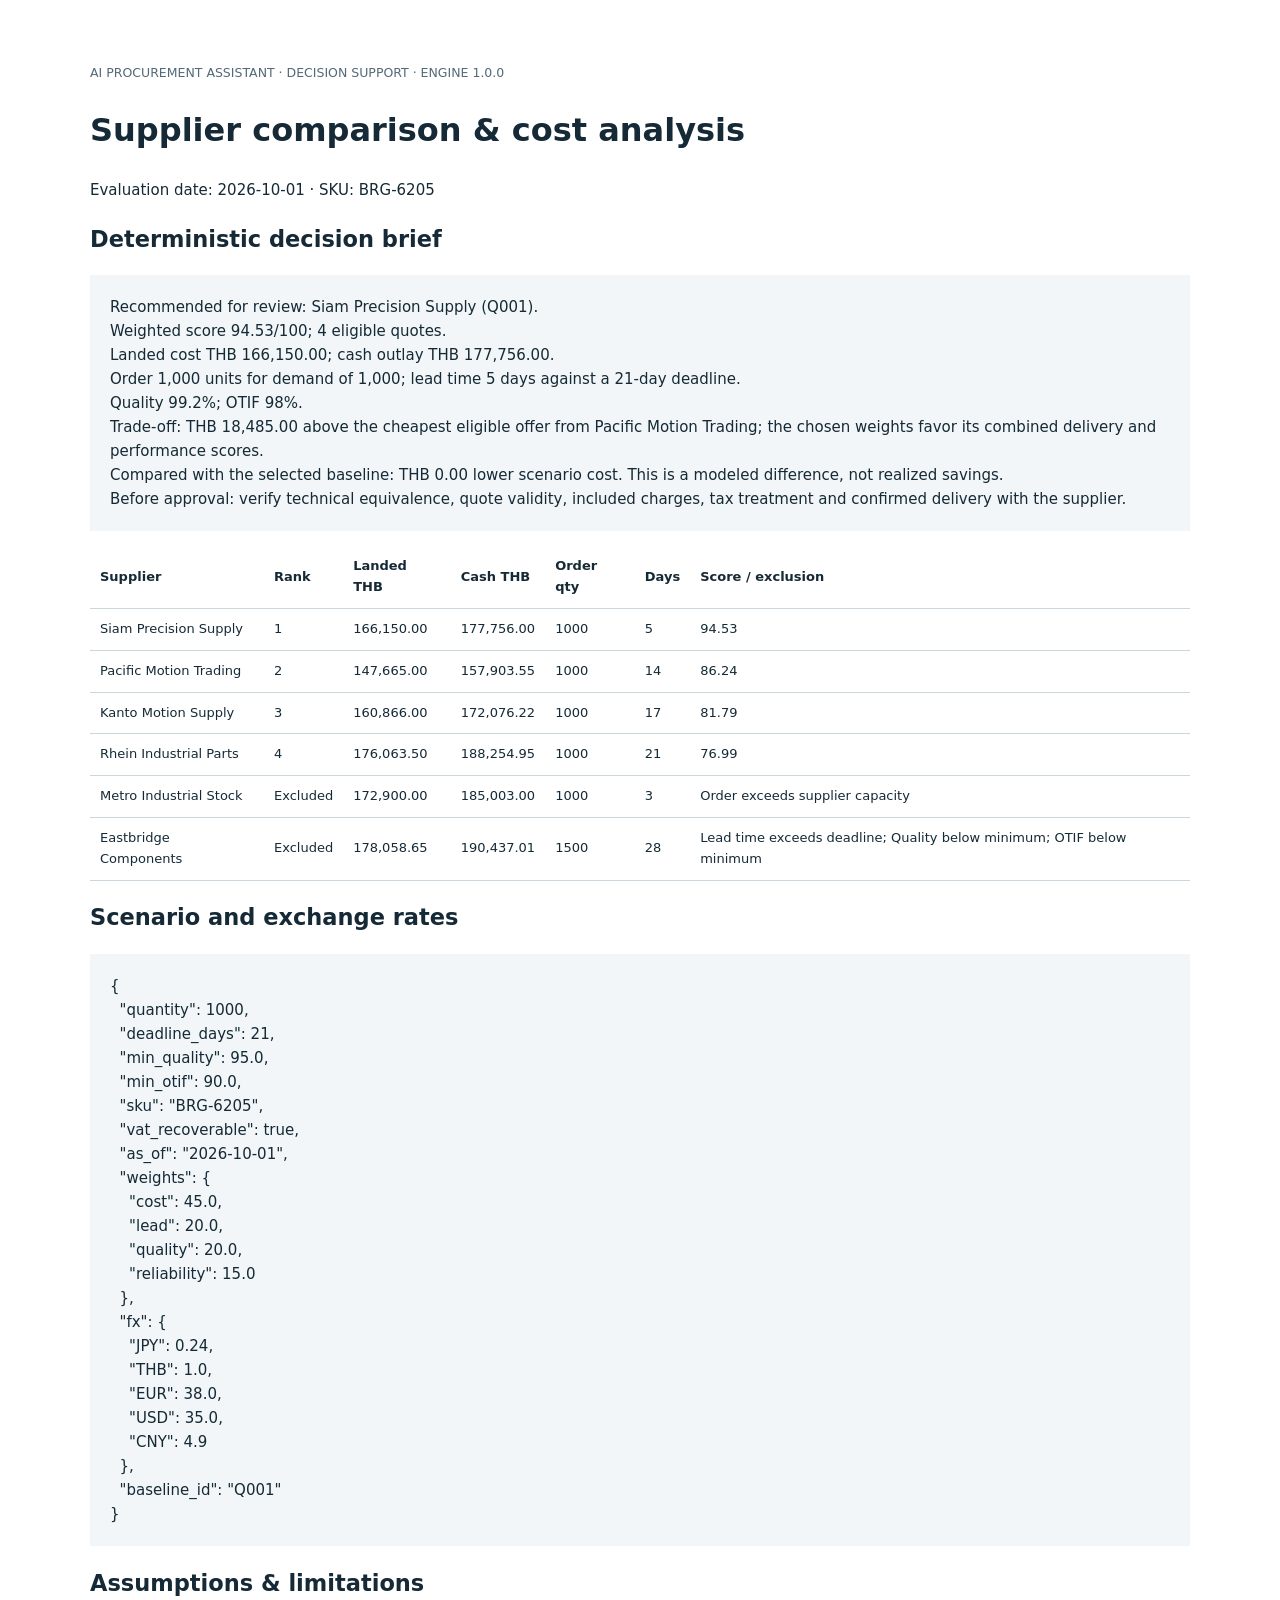
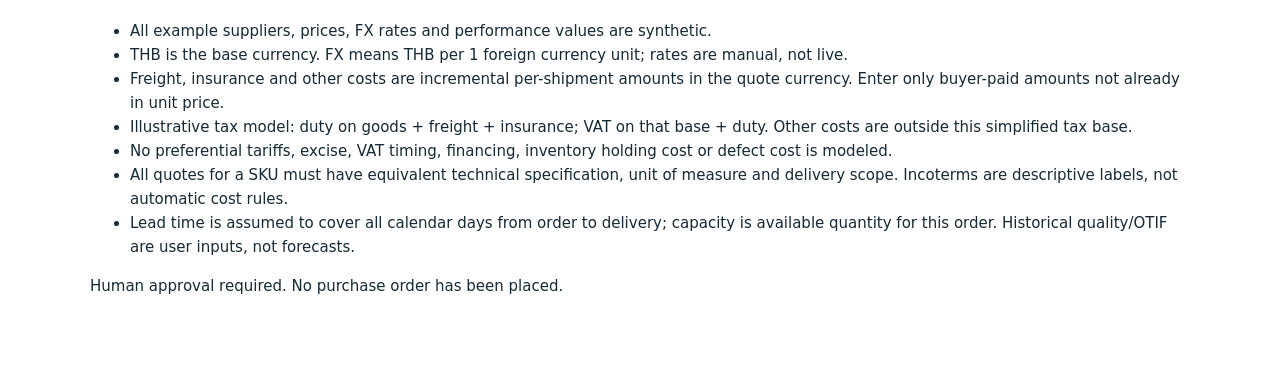
<file: docs/sample-decision-report.html>
<!doctype html><html lang="en"><meta charset="utf-8"><title>Procurement decision report</title>
<style>body{font:15px/1.6 system-ui,sans-serif;color:#152a36;max-width:1100px;margin:40px auto;padding:20px}h1{font-size:32px}table{width:100%;border-collapse:collapse;font-size:13px}td,th{border-bottom:1px solid #ccd7dd;text-align:left;padding:10px}pre{white-space:pre-wrap;overflow-wrap:anywhere;background:#f2f6f8;padding:20px;font:inherit}small{color:#536977}@media print{body{margin:0;padding:0}tr{break-inside:avoid}}</style>
<small>AI PROCUREMENT ASSISTANT · DECISION SUPPORT · ENGINE 1.0.0</small>
<h1>Supplier comparison & cost analysis</h1><p>Evaluation date: 2026-10-01 · SKU: BRG-6205</p>
<h2>Deterministic decision brief</h2><pre>Recommended for review: Siam Precision Supply (Q001).
Weighted score 94.53/100; 4 eligible quotes.
Landed cost THB 166,150.00; cash outlay THB 177,756.00.
Order 1,000 units for demand of 1,000; lead time 5 days against a 21-day deadline.
Quality 99.2%; OTIF 98%.
Trade-off: THB 18,485.00 above the cheapest eligible offer from Pacific Motion Trading; the chosen weights favor its combined delivery and performance scores.
Compared with the selected baseline: THB 0.00 lower scenario cost. This is a modeled difference, not realized savings.
Before approval: verify technical equivalence, quote validity, included charges, tax treatment and confirmed delivery with the supplier.</pre>
<table><thead><tr><th>Supplier</th><th>Rank</th><th>Landed THB</th><th>Cash THB</th><th>Order qty</th><th>Days</th><th>Score / exclusion</th></tr></thead><tbody><tr><td>Siam Precision Supply</td><td>1</td><td>166,150.00</td><td>177,756.00</td><td>1000</td><td>5</td><td>94.53</td></tr><tr><td>Pacific Motion Trading</td><td>2</td><td>147,665.00</td><td>157,903.55</td><td>1000</td><td>14</td><td>86.24</td></tr><tr><td>Kanto Motion Supply</td><td>3</td><td>160,866.00</td><td>172,076.22</td><td>1000</td><td>17</td><td>81.79</td></tr><tr><td>Rhein Industrial Parts</td><td>4</td><td>176,063.50</td><td>188,254.95</td><td>1000</td><td>21</td><td>76.99</td></tr><tr><td>Metro Industrial Stock</td><td>Excluded</td><td>172,900.00</td><td>185,003.00</td><td>1000</td><td>3</td><td>Order exceeds supplier capacity</td></tr><tr><td>Eastbridge Components</td><td>Excluded</td><td>178,058.65</td><td>190,437.01</td><td>1500</td><td>28</td><td>Lead time exceeds deadline; Quality below minimum; OTIF below minimum</td></tr></tbody></table>
<h2>Scenario and exchange rates</h2><pre>{
  &quot;quantity&quot;: 1000,
  &quot;deadline_days&quot;: 21,
  &quot;min_quality&quot;: 95.0,
  &quot;min_otif&quot;: 90.0,
  &quot;sku&quot;: &quot;BRG-6205&quot;,
  &quot;vat_recoverable&quot;: true,
  &quot;as_of&quot;: &quot;2026-10-01&quot;,
  &quot;weights&quot;: {
    &quot;cost&quot;: 45.0,
    &quot;lead&quot;: 20.0,
    &quot;quality&quot;: 20.0,
    &quot;reliability&quot;: 15.0
  },
  &quot;fx&quot;: {
    &quot;JPY&quot;: 0.24,
    &quot;THB&quot;: 1.0,
    &quot;EUR&quot;: 38.0,
    &quot;USD&quot;: 35.0,
    &quot;CNY&quot;: 4.9
  },
  &quot;baseline_id&quot;: &quot;Q001&quot;
}</pre>
<h2>Assumptions & limitations</h2><ul><li>All example suppliers, prices, FX rates and performance values are synthetic.</li><li>THB is the base currency. FX means THB per 1 foreign currency unit; rates are manual, not live.</li><li>Freight, insurance and other costs are incremental per-shipment amounts in the quote currency. Enter only buyer-paid amounts not already in unit price.</li><li>Illustrative tax model: duty on goods + freight + insurance; VAT on that base + duty. Other costs are outside this simplified tax base.</li><li>No preferential tariffs, excise, VAT timing, financing, inventory holding cost or defect cost is modeled.</li><li>All quotes for a SKU must have equivalent technical specification, unit of measure and delivery scope. Incoterms are descriptive labels, not automatic cost rules.</li><li>Lead time is assumed to cover all calendar days from order to delivery; capacity is available quantity for this order. Historical quality/OTIF are user inputs, not forecasts.</li></ul><p>Human approval required. No purchase order has been placed.</p></html>
</file>
